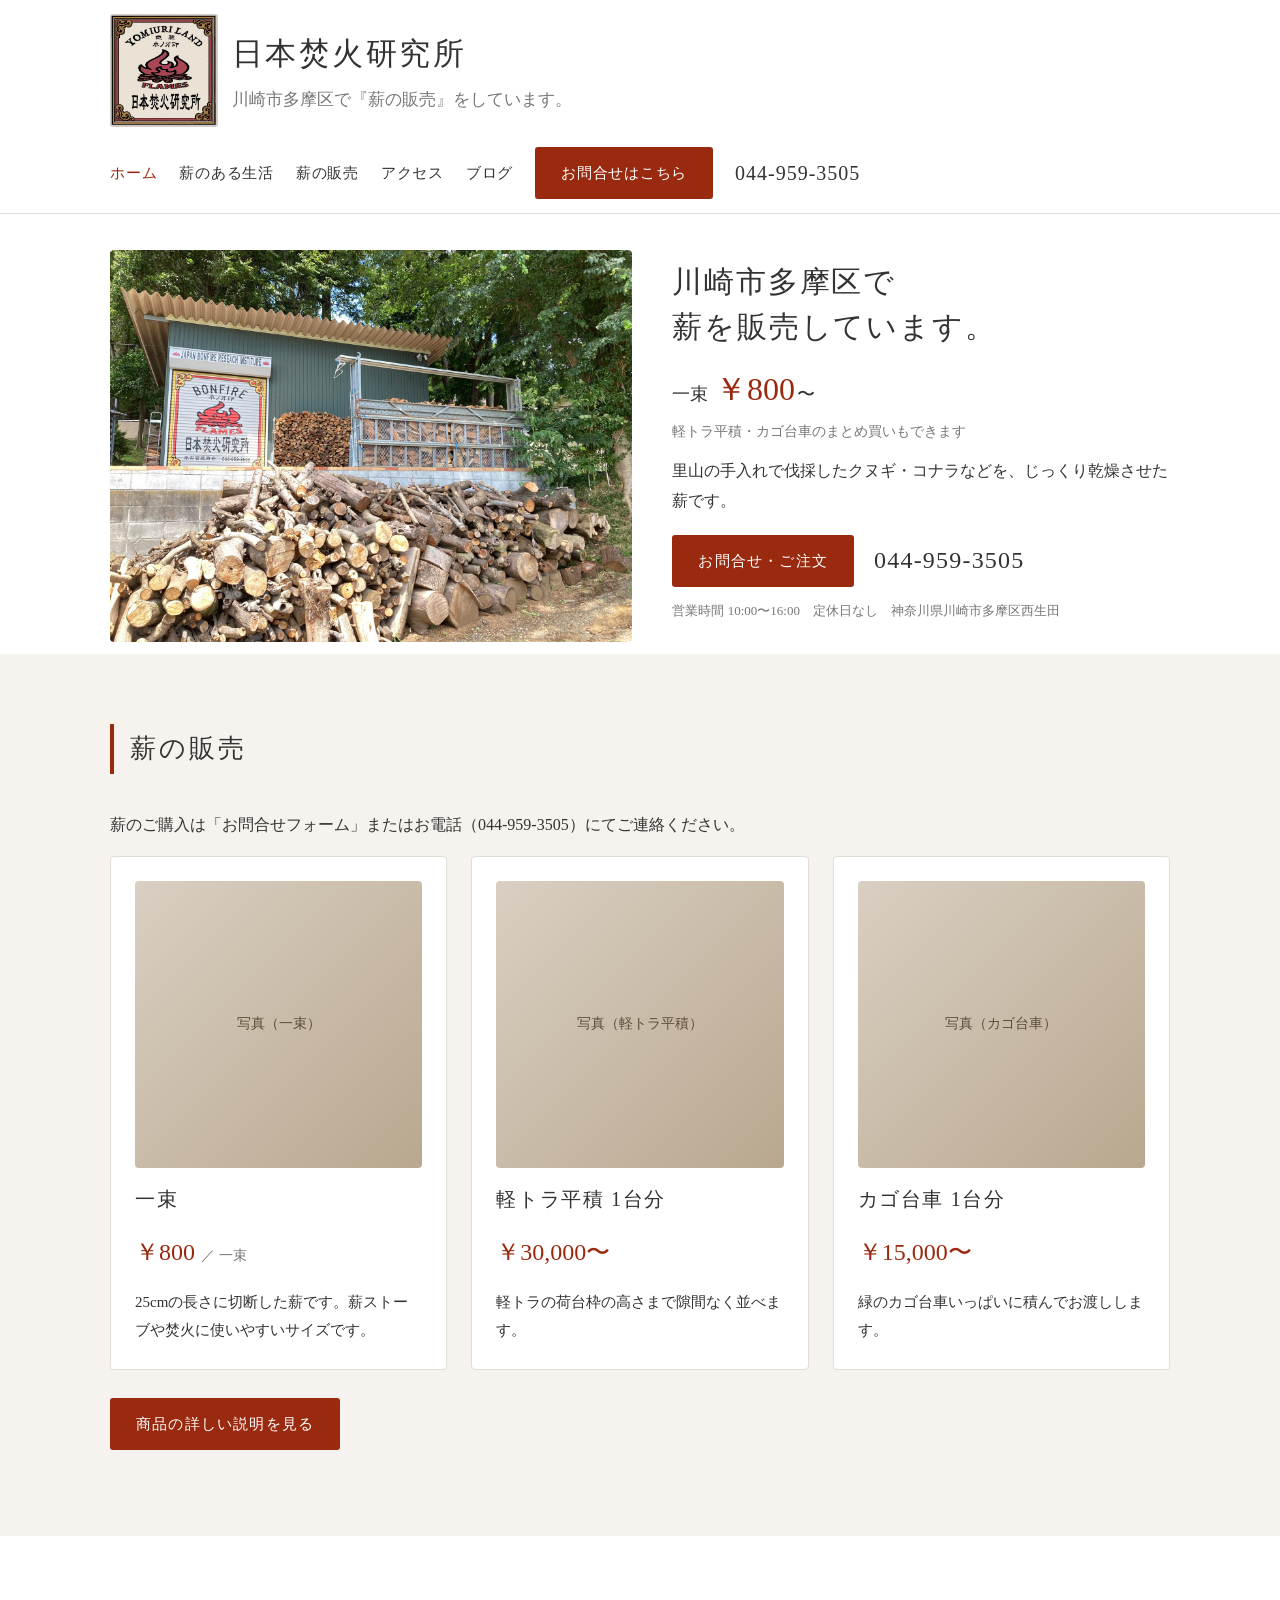
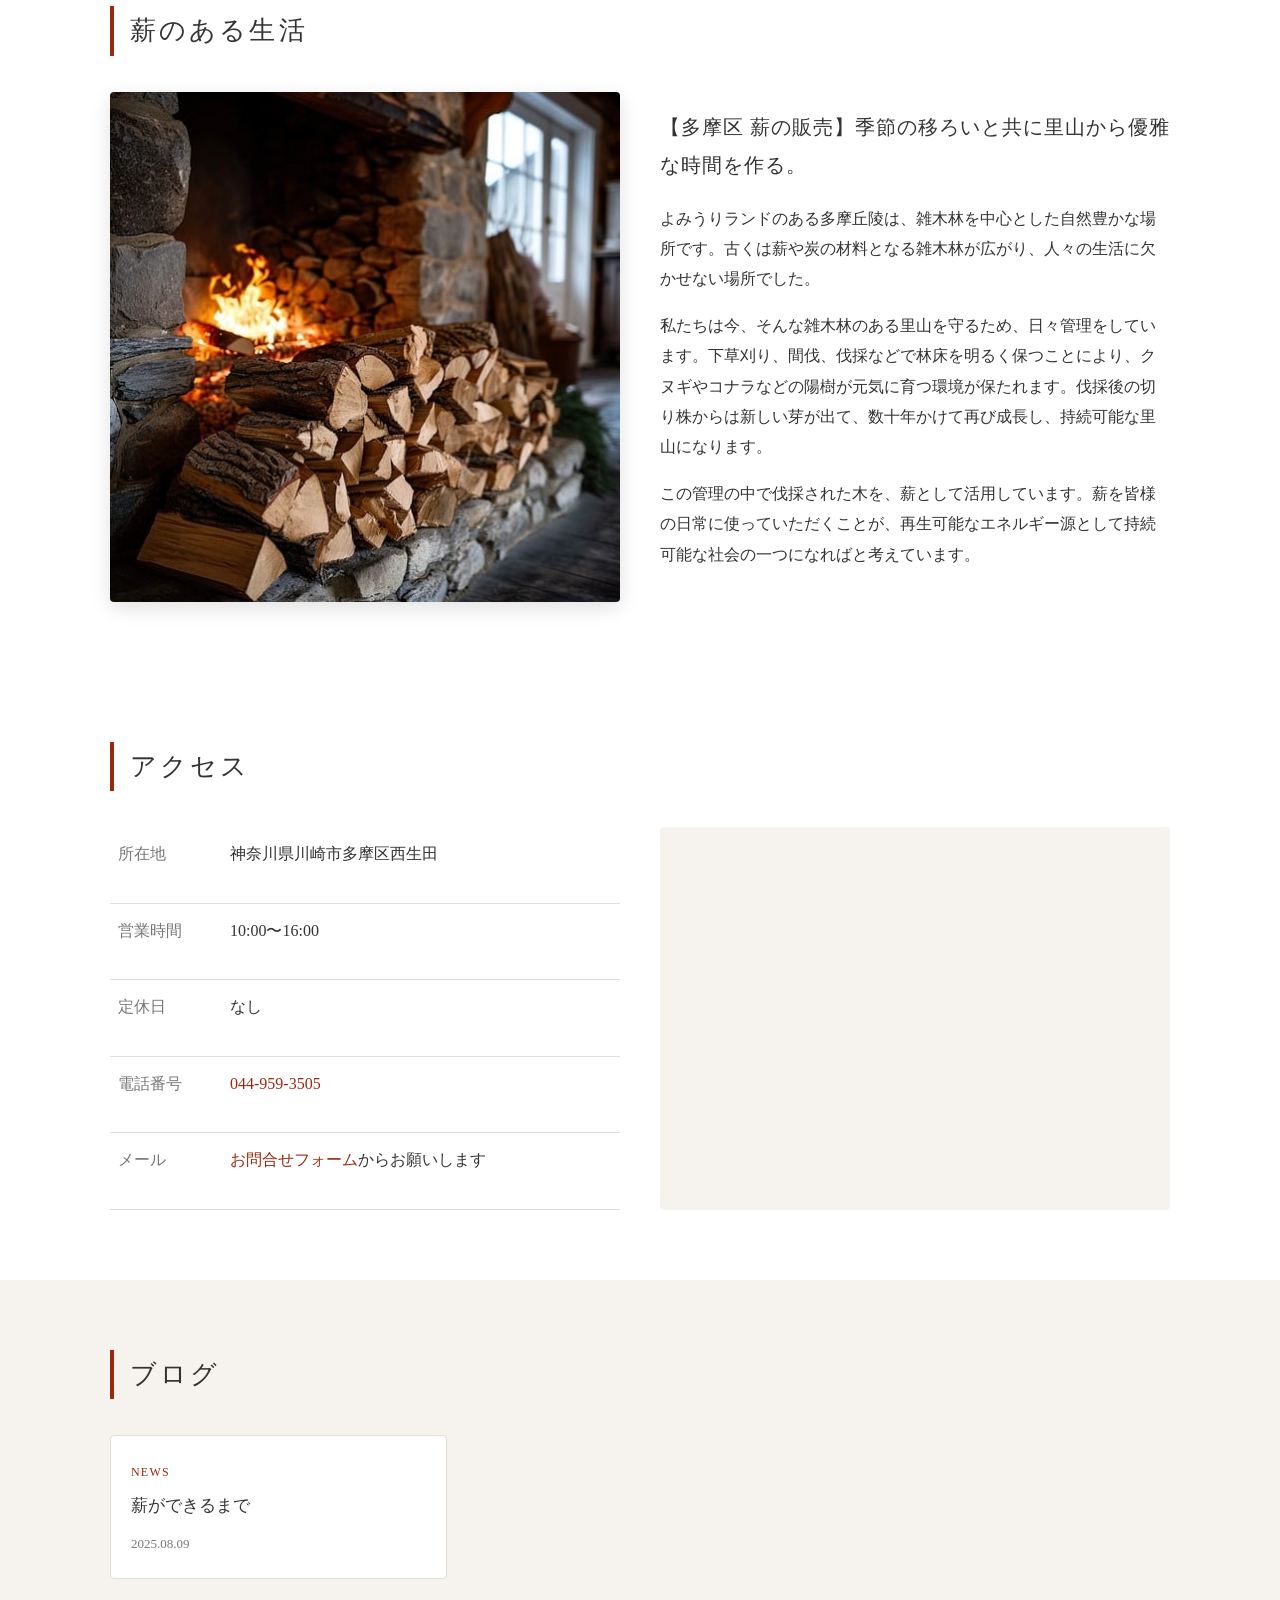
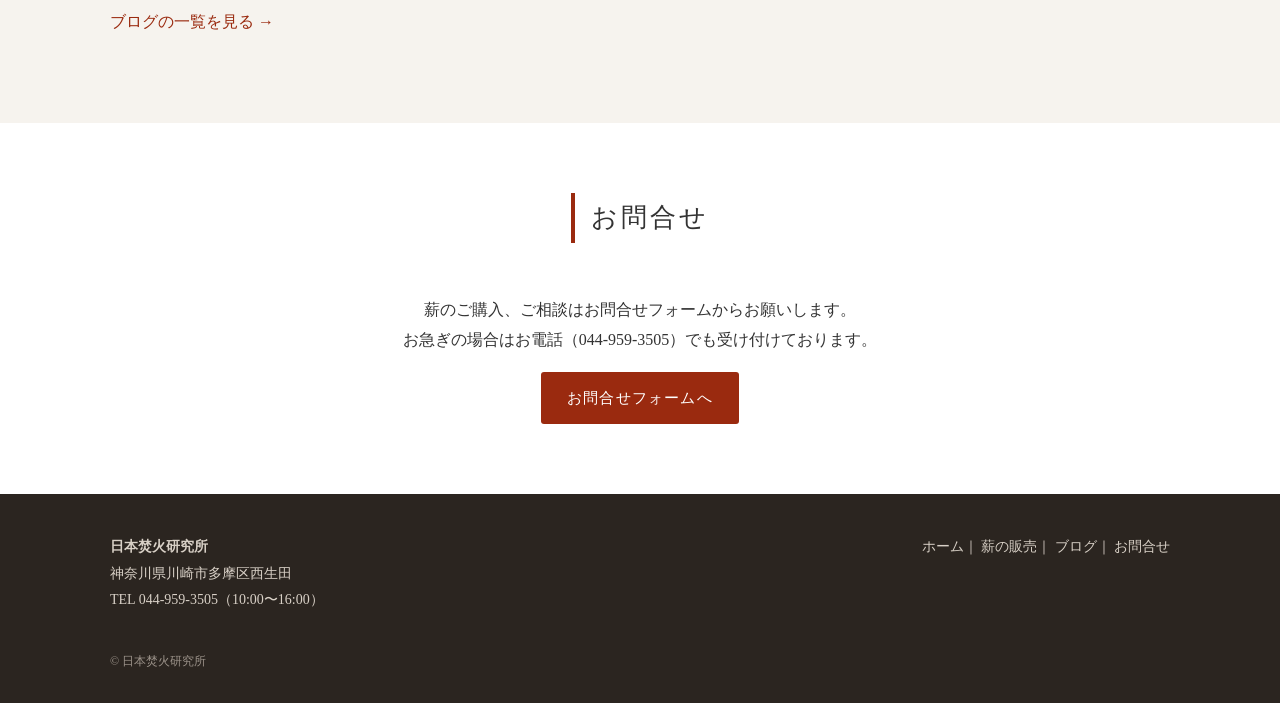
<file: index.html>
<!DOCTYPE html>
<html lang="ja">
<head>
  <meta charset="UTF-8">
  <meta name="viewport" content="width=device-width, initial-scale=1">
  <title>日本焚火研究所｜川崎市多摩区 薪の販売</title>
  <meta name="description" content="川崎市多摩区西生田で、里山の管理で伐採したクヌギ・コナラの薪を販売しています。一束800円から。軽トラ平積・カゴ台車でのまとめ買いもご相談ください。">
  <link rel="stylesheet" href="css/style.css?v=7">
</head>
<body>

<header class="site-header">
  <div class="wrap">
    <a class="brand" href="index.html">
      <img class="logo" src="images/logo.jpg" alt="日本焚火研究所のロゴ">
      <span>
        <span class="name">日本焚火研究所</span>
        <p class="tagline">川崎市多摩区で『薪の販売』をしています。</p>
      </span>
    </a>
    <nav class="nav">
      <a href="index.html" class="current">ホーム</a>
      <a href="index.html#life">薪のある生活</a>
      <a href="products.html">薪の販売</a>
      <a href="index.html#access">アクセス</a>
      <a href="blog/index.html">ブログ</a>
      <a href="contact.html" class="btn">お問合せはこちら</a>
      <span class="tel">044-959-3505</span>
    </nav>
  </div>
</header>

<section class="hero">
  <div class="wrap hero-inner">
    <img class="hero-photo" src="images/top1.jpg" alt="日本焚火研究所の薪置き場" width="1600" height="1200">
    <div class="hero-text">
      <p class="hero-catch">川崎市多摩区で<br>薪を販売しています。</p>
      <p class="hero-price">一束 <strong>￥800</strong>〜<span class="hero-price-sub">軽トラ平積・カゴ台車のまとめ買いもできます</span></p>
      <p>里山の手入れで伐採したクヌギ・コナラなどを、じっくり乾燥させた薪です。</p>
      <div class="hero-actions">
        <a class="btn" href="contact.html">お問合せ・ご注文</a>
        <a class="tel-link" href="tel:0449593505">044-959-3505</a>
      </div>
      <p class="hero-note">営業時間 10:00〜16:00　定休日なし　神奈川県川崎市多摩区西生田</p>
    </div>
  </div>
</section>

<section class="section kinari" id="products">
  <div class="wrap">
    <h2 class="section-title">薪の販売</h2>
    <p>薪のご購入は「お問合せフォーム」またはお電話（044-959-3505）にてご連絡ください。</p>
    <div class="products">
      <div class="product">
        <div class="photo-box">写真（一束）</div>
        <h3>一束</h3>
        <p class="price">￥800 <small>／ 一束</small></p>
        <p>25cmの長さに切断した薪です。薪ストーブや焚火に使いやすいサイズです。</p>
      </div>
      <div class="product">
        <div class="photo-box">写真（軽トラ平積）</div>
        <h3>軽トラ平積 1台分</h3>
        <p class="price">￥30,000〜</p>
        <p>軽トラの荷台枠の高さまで隙間なく並べます。</p>
      </div>
      <div class="product">
        <div class="photo-box">写真（カゴ台車）</div>
        <h3>カゴ台車 1台分</h3>
        <p class="price">￥15,000〜</p>
        <p>緑のカゴ台車いっぱいに積んでお渡しします。</p>
      </div>
    </div>
    <p style="margin-top:28px"><a class="btn" href="products.html">商品の詳しい説明を見る</a></p>
  </div>
</section>

<section class="section" id="life">
  <div class="wrap">
    <h2 class="section-title">薪のある生活</h2>
    <div class="two-col">
      <img class="photo" src="images/danro1.jpg" alt="暖炉の炎と積まれた薪">
      <div>
        <p class="lead">【多摩区 薪の販売】季節の移ろいと共に里山から優雅な時間を作る。</p>
        <p>よみうりランドのある多摩丘陵は、雑木林を中心とした自然豊かな場所です。古くは薪や炭の材料となる雑木林が広がり、人々の生活に欠かせない場所でした。</p>
        <p>私たちは今、そんな雑木林のある里山を守るため、日々管理をしています。下草刈り、間伐、伐採などで林床を明るく保つことにより、クヌギやコナラなどの陽樹が元気に育つ環境が保たれます。伐採後の切り株からは新しい芽が出て、数十年かけて再び成長し、持続可能な里山になります。</p>
        <p>この管理の中で伐採された木を、薪として活用しています。薪を皆様の日常に使っていただくことが、再生可能なエネルギー源として持続可能な社会の一つになればと考えています。</p>
      </div>
    </div>
  </div>
</section>

<section class="section" id="access">
  <div class="wrap">
    <h2 class="section-title">アクセス</h2>
    <div class="access">
      <table>
        <tr><th>所在地</th><td>神奈川県川崎市多摩区西生田</td></tr>
        <tr><th>営業時間</th><td>10:00〜16:00</td></tr>
        <tr><th>定休日</th><td>なし</td></tr>
        <tr><th>電話番号</th><td><a href="tel:0449593505">044-959-3505</a></td></tr>
        <tr><th>メール</th><td><a href="contact.html">お問合せフォーム</a>からお願いします</td></tr>
      </table>
      <iframe class="map" loading="lazy" referrerpolicy="no-referrer-when-downgrade"
        src="https://www.google.com/maps?q=%E7%A5%9E%E5%A5%88%E5%B7%9D%E7%9C%8C%E5%B7%9D%E5%B4%8E%E5%B8%82%E5%A4%9A%E6%91%A9%E5%8C%BA%E8%A5%BF%E7%94%9F%E7%94%B0&output=embed"
        title="地図"></iframe>
    </div>
  </div>
</section>

<section class="section kinari" id="blog">
  <div class="wrap">
    <h2 class="section-title">ブログ</h2>
    <div class="posts">
      <a class="post-card" href="blog/2025-08-09.html">
        <span class="cat">NEWS</span>
        <h3>薪ができるまで</h3>
        <time datetime="2025-08-09">2025.08.09</time>
      </a>
    </div>
    <p style="margin-top:28px"><a href="blog/index.html">ブログの一覧を見る →</a></p>
  </div>
</section>

<section class="section" id="contact">
  <div class="wrap" style="text-align:center">
    <h2 class="section-title" style="display:inline-block">お問合せ</h2>
    <p>薪のご購入、ご相談はお問合せフォームからお願いします。<br>お急ぎの場合はお電話（044-959-3505）でも受け付けております。</p>
    <a class="btn" href="contact.html">お問合せフォームへ</a>
  </div>
</section>

<footer class="site-footer">
  <div class="wrap">
    <div>
      <strong>日本焚火研究所</strong><br>
      神奈川県川崎市多摩区西生田<br>
      TEL 044-959-3505（10:00〜16:00）
    </div>
    <div>
      <a href="index.html">ホーム</a>｜
      <a href="products.html">薪の販売</a>｜
      <a href="blog/index.html">ブログ</a>｜
      <a href="contact.html">お問合せ</a>
    </div>
    <div class="copy">© 日本焚火研究所</div>
  </div>
</footer>

</body>
</html>
</file>
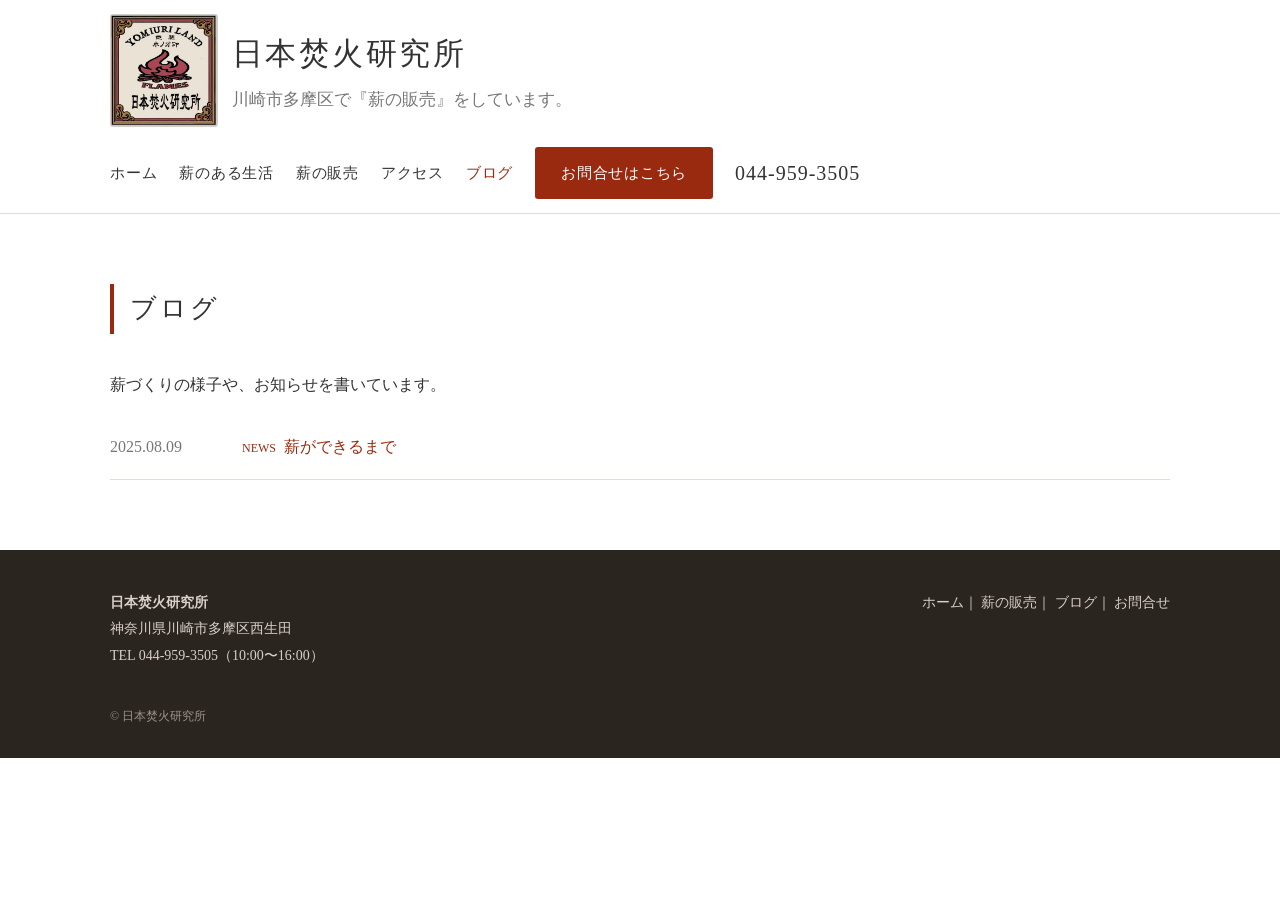
<file: blog/index.html>
<!DOCTYPE html>
<html lang="ja">
<head>
  <meta charset="UTF-8">
  <meta name="viewport" content="width=device-width, initial-scale=1">
  <title>ブログ｜日本焚火研究所</title>
  <link rel="stylesheet" href="../css/style.css?v=7">
</head>
<body>

<header class="site-header">
  <div class="wrap">
    <a class="brand" href="../index.html">
      <img class="logo" src="../images/logo.jpg" alt="日本焚火研究所のロゴ">
      <span>
        <span class="name">日本焚火研究所</span>
        <p class="tagline">川崎市多摩区で『薪の販売』をしています。</p>
      </span>
    </a>
    <nav class="nav">
      <a href="../index.html">ホーム</a>
      <a href="../index.html#life">薪のある生活</a>
      <a href="../products.html">薪の販売</a>
      <a href="../index.html#access">アクセス</a>
      <a href="index.html" class="current">ブログ</a>
      <a href="../contact.html" class="btn">お問合せはこちら</a>
      <span class="tel">044-959-3505</span>
    </nav>
  </div>
</header>

<section class="section">
  <div class="wrap">
    <h2 class="section-title">ブログ</h2>
    <p>薪づくりの様子や、お知らせを書いています。</p>

    <!-- 新しい記事ほど上に書きます。記事を足すときは、この一覧と blog/日付.html の両方を作ります。 -->
    <ul class="post-list">
      <li>
        <time datetime="2025-08-09">2025.08.09</time>
        <span><span class="cat" style="color:var(--akane);font-size:12px;margin-right:8px">NEWS</span><a href="2025-08-09.html">薪ができるまで</a></span>
      </li>
    </ul>
  </div>
</section>

<footer class="site-footer">
  <div class="wrap">
    <div>
      <strong>日本焚火研究所</strong><br>
      神奈川県川崎市多摩区西生田<br>
      TEL 044-959-3505（10:00〜16:00）
    </div>
    <div>
      <a href="../index.html">ホーム</a>｜
      <a href="../products.html">薪の販売</a>｜
      <a href="index.html">ブログ</a>｜
      <a href="../contact.html">お問合せ</a>
    </div>
    <div class="copy">© 日本焚火研究所</div>
  </div>
</footer>

</body>
</html>
</file>
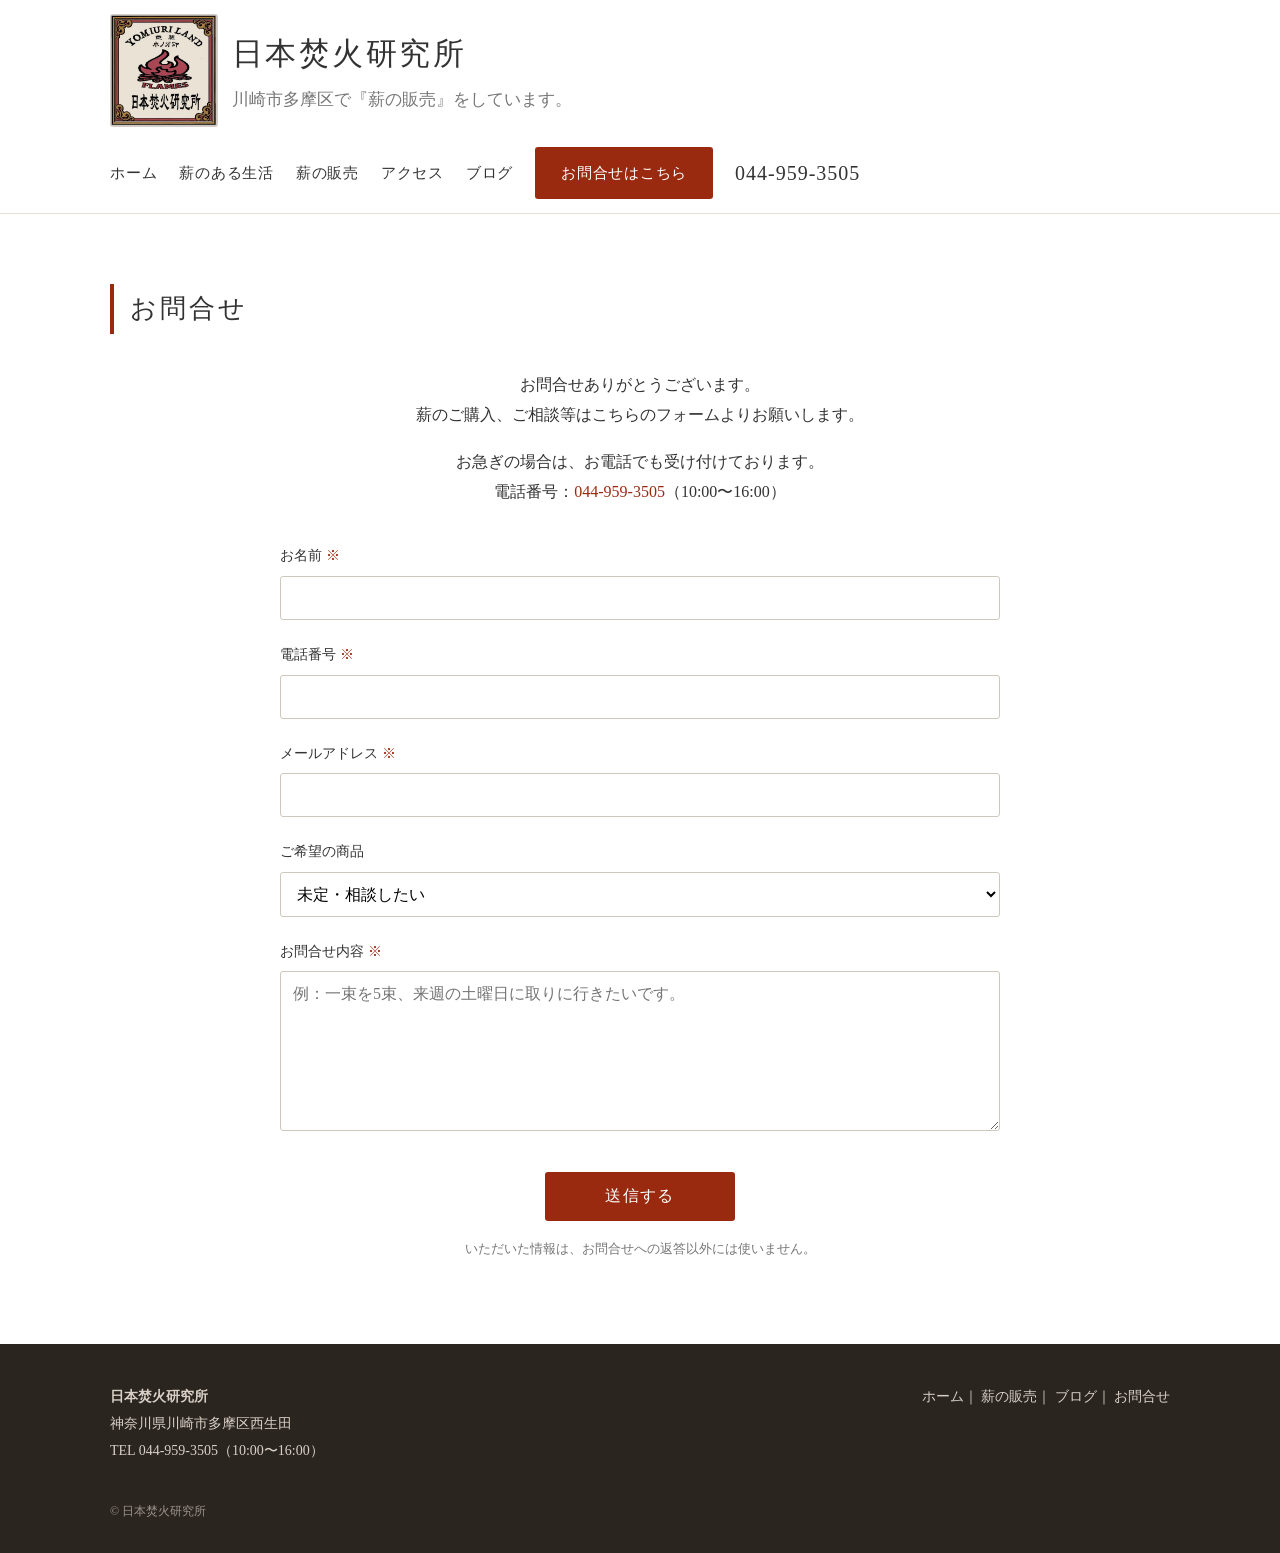
<file: contact.html>
<!DOCTYPE html>
<html lang="ja">
<head>
  <meta charset="UTF-8">
  <meta name="viewport" content="width=device-width, initial-scale=1">
  <title>お問合せ｜日本焚火研究所</title>
  <link rel="stylesheet" href="css/style.css?v=7">
</head>
<body>

<header class="site-header">
  <div class="wrap">
    <a class="brand" href="index.html">
      <img class="logo" src="images/logo.jpg" alt="日本焚火研究所のロゴ">
      <span>
        <span class="name">日本焚火研究所</span>
        <p class="tagline">川崎市多摩区で『薪の販売』をしています。</p>
      </span>
    </a>
    <nav class="nav">
      <a href="index.html">ホーム</a>
      <a href="index.html#life">薪のある生活</a>
      <a href="products.html">薪の販売</a>
      <a href="index.html#access">アクセス</a>
      <a href="blog/index.html">ブログ</a>
      <a href="contact.html" class="btn">お問合せはこちら</a>
      <span class="tel">044-959-3505</span>
    </nav>
  </div>
</header>

<section class="section">
  <div class="wrap">
    <h2 class="section-title">お問合せ</h2>
    <div class="form">
      <div class="intro">
        <p>お問合せありがとうございます。<br>薪のご購入、ご相談等はこちらのフォームよりお願いします。</p>
        <p>お急ぎの場合は、お電話でも受け付けております。<br>電話番号：<a href="tel:0449593505">044-959-3505</a>（10:00〜16:00）</p>
      </div>

      <!-- 送信内容は FormSubmit という無料サービスを通して kanri@haradakanri.jp に届きます。
           最初の1通目を送ったとき、そのアドレスに「有効化」のメールが届くので、中のボタンを押してください。 -->
      <form action="https://formsubmit.co/kanri@haradakanri.jp" method="POST">
        <input type="hidden" name="_subject" value="【日本焚火研究所】ホームページからのお問合せ">
        <input type="hidden" name="_next" value="https://j-firewood.jp/thanks.html">
        <input type="hidden" name="_template" value="table">
        <input type="text" name="_honey" style="display:none">

        <div class="field">
          <label for="name">お名前<span class="req">※</span></label>
          <input type="text" id="name" name="お名前" required autocomplete="name">
        </div>
        <div class="field">
          <label for="tel">電話番号<span class="req">※</span></label>
          <input type="tel" id="tel" name="電話番号" required autocomplete="tel">
        </div>
        <div class="field">
          <label for="email">メールアドレス<span class="req">※</span></label>
          <input type="email" id="email" name="email" required autocomplete="email">
        </div>
        <div class="field">
          <label for="item">ご希望の商品</label>
          <select id="item" name="ご希望の商品">
            <option value="未定・相談したい">未定・相談したい</option>
            <option value="一束（￥800）">一束（￥800）</option>
            <option value="軽トラ平積 1台分（￥30,000〜）">軽トラ平積 1台分（￥30,000〜）</option>
            <option value="カゴ台車 1台分（￥15,000〜）">カゴ台車 1台分（￥15,000〜）</option>
            <option value="その他">その他</option>
          </select>
        </div>
        <div class="field">
          <label for="message">お問合せ内容<span class="req">※</span></label>
          <textarea id="message" name="お問合せ内容" required placeholder="例：一束を5束、来週の土曜日に取りに行きたいです。"></textarea>
        </div>

        <div class="actions">
          <button type="submit" class="btn">送信する</button>
        </div>
        <p class="privacy">いただいた情報は、お問合せへの返答以外には使いません。</p>
      </form>
    </div>
  </div>
</section>

<footer class="site-footer">
  <div class="wrap">
    <div>
      <strong>日本焚火研究所</strong><br>
      神奈川県川崎市多摩区西生田<br>
      TEL 044-959-3505（10:00〜16:00）
    </div>
    <div>
      <a href="index.html">ホーム</a>｜
      <a href="products.html">薪の販売</a>｜
      <a href="blog/index.html">ブログ</a>｜
      <a href="contact.html">お問合せ</a>
    </div>
    <div class="copy">© 日本焚火研究所</div>
  </div>
</footer>

</body>
</html>
</file>
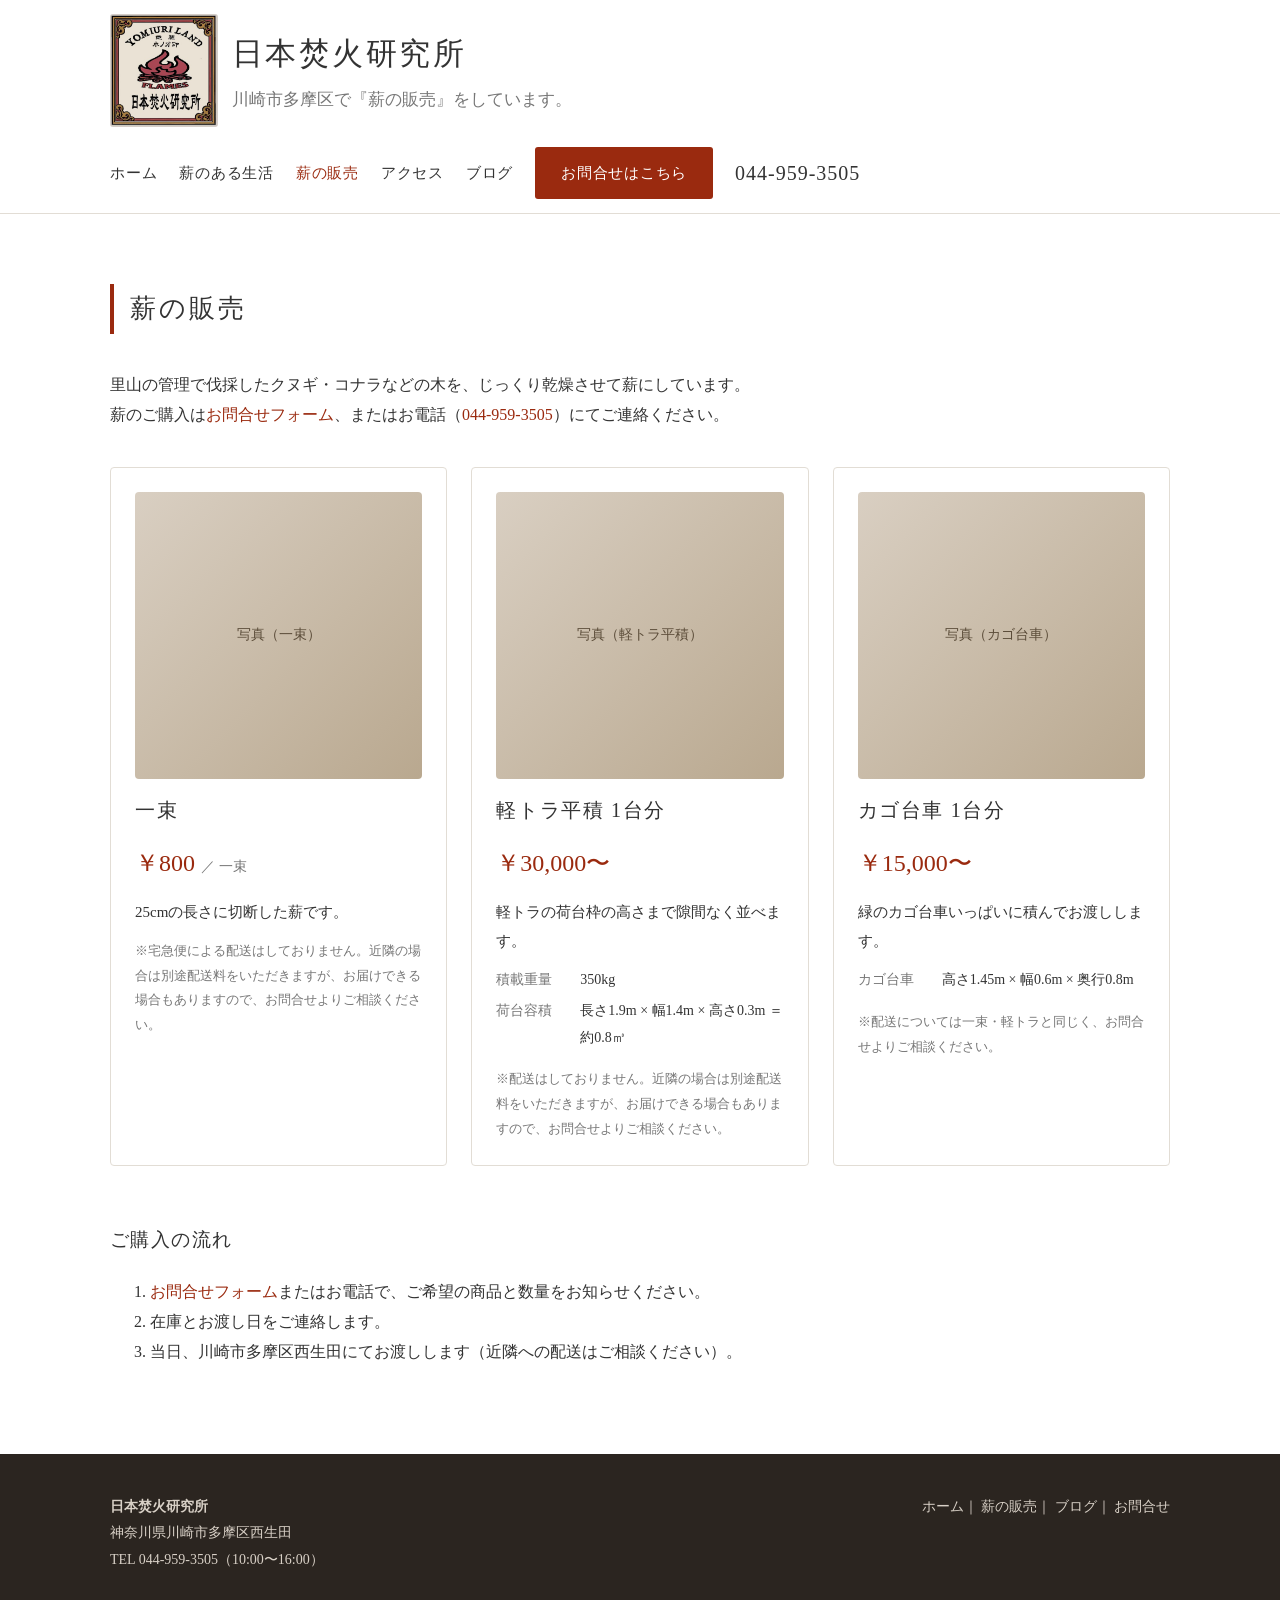
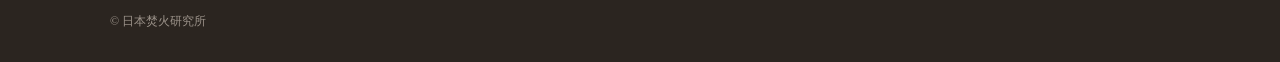
<file: products.html>
<!DOCTYPE html>
<html lang="ja">
<head>
  <meta charset="UTF-8">
  <meta name="viewport" content="width=device-width, initial-scale=1">
  <title>薪の販売｜日本焚火研究所</title>
  <meta name="description" content="日本焚火研究所の薪の商品一覧。一束800円、軽トラ平積1台分30,000円〜、カゴ台車1台分15,000円〜。">
  <link rel="stylesheet" href="css/style.css?v=7">
</head>
<body>

<header class="site-header">
  <div class="wrap">
    <a class="brand" href="index.html">
      <img class="logo" src="images/logo.jpg" alt="日本焚火研究所のロゴ">
      <span>
        <span class="name">日本焚火研究所</span>
        <p class="tagline">川崎市多摩区で『薪の販売』をしています。</p>
      </span>
    </a>
    <nav class="nav">
      <a href="index.html">ホーム</a>
      <a href="index.html#life">薪のある生活</a>
      <a href="products.html" class="current">薪の販売</a>
      <a href="index.html#access">アクセス</a>
      <a href="blog/index.html">ブログ</a>
      <a href="contact.html" class="btn">お問合せはこちら</a>
      <span class="tel">044-959-3505</span>
    </nav>
  </div>
</header>

<section class="section">
  <div class="wrap">
    <h2 class="section-title">薪の販売</h2>
    <p>里山の管理で伐採したクヌギ・コナラなどの木を、じっくり乾燥させて薪にしています。<br>
    薪のご購入は<a href="contact.html">お問合せフォーム</a>、またはお電話（<a href="tel:0449593505">044-959-3505</a>）にてご連絡ください。</p>

    <div class="products" style="margin-top:36px">
      <div class="product">
        <div class="photo-box">写真（一束）</div>
        <h3>一束</h3>
        <p class="price">￥800 <small>／ 一束</small></p>
        <p>25cmの長さに切断した薪です。</p>
        <p class="note">※宅急便による配送はしておりません。近隣の場合は別途配送料をいただきますが、お届けできる場合もありますので、お問合せよりご相談ください。</p>
      </div>

      <div class="product">
        <div class="photo-box">写真（軽トラ平積）</div>
        <h3>軽トラ平積 1台分</h3>
        <p class="price">￥30,000〜</p>
        <p>軽トラの荷台枠の高さまで隙間なく並べます。</p>
        <dl>
          <dt>積載重量</dt><dd>350kg</dd>
          <dt>荷台容積</dt><dd>長さ1.9m × 幅1.4m × 高さ0.3m ＝ 約0.8㎥</dd>
        </dl>
        <p class="note">※配送はしておりません。近隣の場合は別途配送料をいただきますが、お届けできる場合もありますので、お問合せよりご相談ください。</p>
      </div>

      <div class="product">
        <div class="photo-box">写真（カゴ台車）</div>
        <h3>カゴ台車 1台分</h3>
        <p class="price">￥15,000〜</p>
        <p>緑のカゴ台車いっぱいに積んでお渡しします。</p>
        <dl>
          <dt>カゴ台車</dt><dd>高さ1.45m × 幅0.6m × 奥行0.8m</dd>
        </dl>
        <p class="note">※配送については一束・軽トラと同じく、お問合せよりご相談ください。</p>
      </div>
    </div>

    <h3 style="margin-top:56px;font-weight:normal;letter-spacing:0.08em">ご購入の流れ</h3>
    <ol>
      <li><a href="contact.html">お問合せフォーム</a>またはお電話で、ご希望の商品と数量をお知らせください。</li>
      <li>在庫とお渡し日をご連絡します。</li>
      <li>当日、川崎市多摩区西生田にてお渡しします（近隣への配送はご相談ください）。</li>
    </ol>
  </div>
</section>

<footer class="site-footer">
  <div class="wrap">
    <div>
      <strong>日本焚火研究所</strong><br>
      神奈川県川崎市多摩区西生田<br>
      TEL 044-959-3505（10:00〜16:00）
    </div>
    <div>
      <a href="index.html">ホーム</a>｜
      <a href="products.html">薪の販売</a>｜
      <a href="blog/index.html">ブログ</a>｜
      <a href="contact.html">お問合せ</a>
    </div>
    <div class="copy">© 日本焚火研究所</div>
  </div>
</footer>

</body>
</html>
</file>
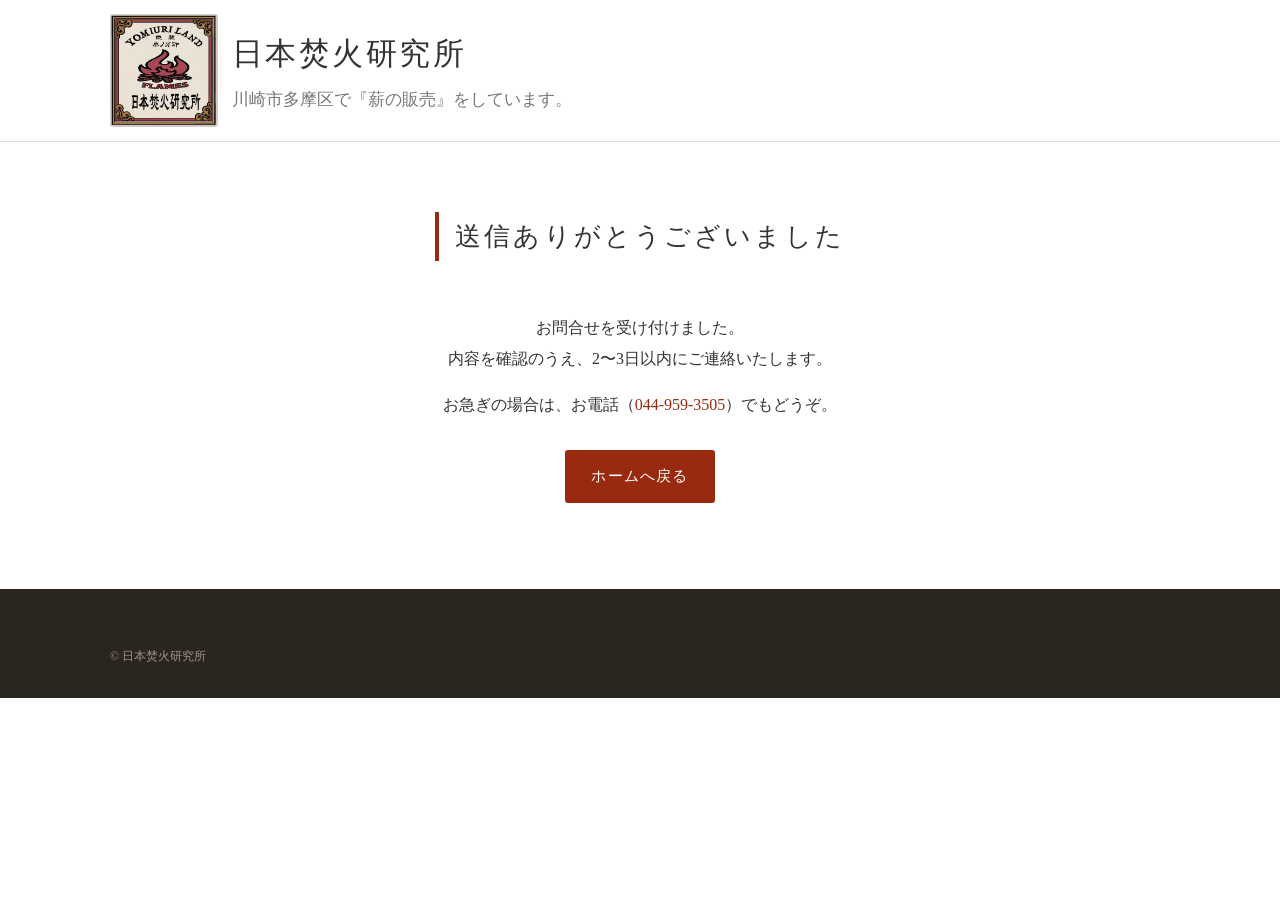
<file: thanks.html>
<!DOCTYPE html>
<html lang="ja">
<head>
  <meta charset="UTF-8">
  <meta name="viewport" content="width=device-width, initial-scale=1">
  <title>送信ありがとうございました｜日本焚火研究所</title>
  <meta name="robots" content="noindex">
  <link rel="stylesheet" href="css/style.css?v=7">
</head>
<body>

<header class="site-header">
  <div class="wrap">
    <a class="brand" href="index.html">
      <img class="logo" src="images/logo.jpg" alt="日本焚火研究所のロゴ">
      <span>
        <span class="name">日本焚火研究所</span>
        <p class="tagline">川崎市多摩区で『薪の販売』をしています。</p>
      </span>
    </a>
  </div>
</header>

<section class="section">
  <div class="wrap" style="text-align:center">
    <h2 class="section-title" style="display:inline-block">送信ありがとうございました</h2>
    <p>お問合せを受け付けました。<br>内容を確認のうえ、2〜3日以内にご連絡いたします。</p>
    <p>お急ぎの場合は、お電話（<a href="tel:0449593505">044-959-3505</a>）でもどうぞ。</p>
    <p style="margin-top:30px"><a class="btn" href="index.html">ホームへ戻る</a></p>
  </div>
</section>

<footer class="site-footer">
  <div class="wrap">
    <div class="copy">© 日本焚火研究所</div>
  </div>
</footer>

</body>
</html>
</file>
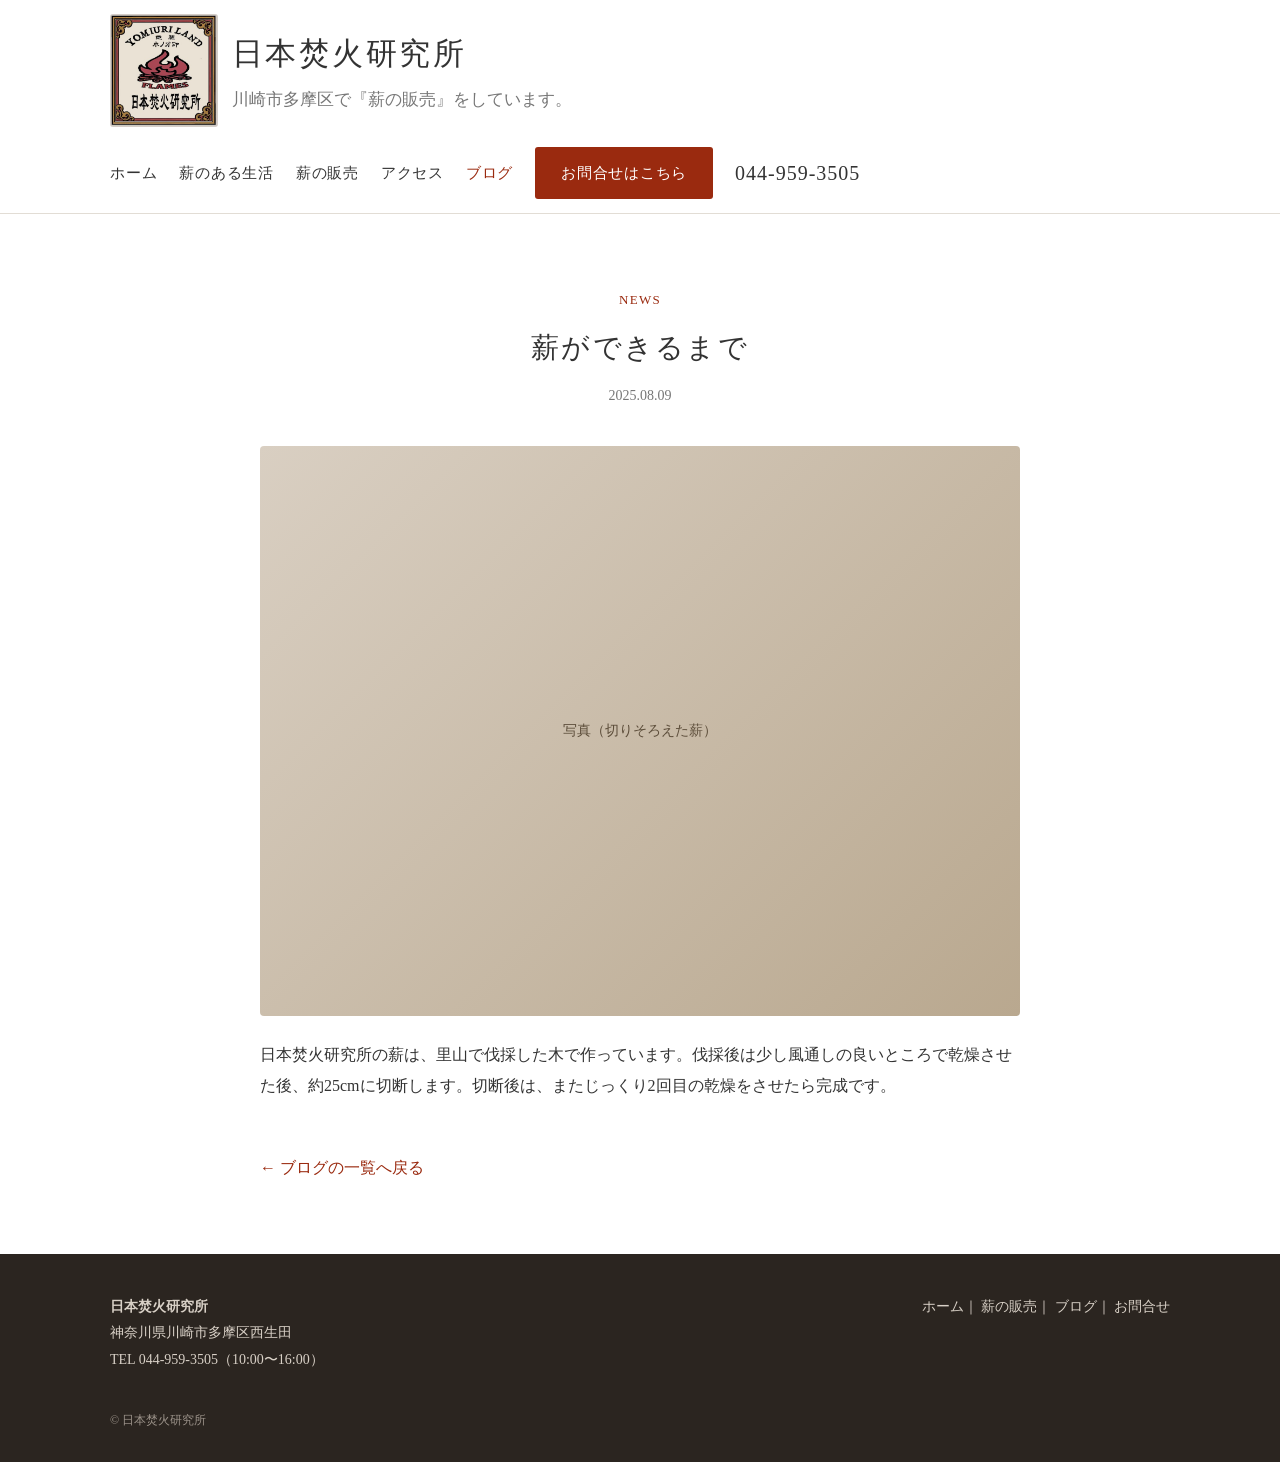
<file: blog/2025-08-09.html>
<!DOCTYPE html>
<html lang="ja">
<head>
  <meta charset="UTF-8">
  <meta name="viewport" content="width=device-width, initial-scale=1">
  <title>薪ができるまで｜ブログ｜日本焚火研究所</title>
  <link rel="stylesheet" href="../css/style.css?v=7">
</head>
<body>

<header class="site-header">
  <div class="wrap">
    <a class="brand" href="../index.html">
      <img class="logo" src="../images/logo.jpg" alt="日本焚火研究所のロゴ">
      <span>
        <span class="name">日本焚火研究所</span>
        <p class="tagline">川崎市多摩区で『薪の販売』をしています。</p>
      </span>
    </a>
    <nav class="nav">
      <a href="../index.html">ホーム</a>
      <a href="../index.html#life">薪のある生活</a>
      <a href="../products.html">薪の販売</a>
      <a href="../index.html#access">アクセス</a>
      <a href="index.html" class="current">ブログ</a>
      <a href="../contact.html" class="btn">お問合せはこちら</a>
      <span class="tel">044-959-3505</span>
    </nav>
  </div>
</header>

<section class="section">
  <div class="wrap">
    <article class="article">
      <header>
        <span class="cat">NEWS</span>
        <h1>薪ができるまで</h1>
        <time datetime="2025-08-09">2025.08.09</time>
      </header>

      <div class="photo-box">写真（切りそろえた薪）</div>

      <p>日本焚火研究所の薪は、里山で伐採した木で作っています。伐採後は少し風通しの良いところで乾燥させた後、約25cmに切断します。切断後は、またじっくり2回目の乾燥をさせたら完成です。</p>

      <a class="back" href="index.html">← ブログの一覧へ戻る</a>
    </article>
  </div>
</section>

<footer class="site-footer">
  <div class="wrap">
    <div>
      <strong>日本焚火研究所</strong><br>
      神奈川県川崎市多摩区西生田<br>
      TEL 044-959-3505（10:00〜16:00）
    </div>
    <div>
      <a href="../index.html">ホーム</a>｜
      <a href="../products.html">薪の販売</a>｜
      <a href="index.html">ブログ</a>｜
      <a href="../contact.html">お問合せ</a>
    </div>
    <div class="copy">© 日本焚火研究所</div>
  </div>
</footer>

</body>
</html>
</file>
<file: css/style.css>
/* 日本焚火研究所 ホームページ 共通スタイル
   色や文字の大きさは、ここを直すと全ページに反映されます。 */

:root {
  --akane: #9a2a0f;        /* えんじ色（ボタン・見出しの飾り） */
  --akane-dark: #7c200a;
  --sumi: #333333;         /* 本文の文字色 */
  --hai: #777777;          /* 薄い文字 */
  --kinari: #f6f3ee;       /* 生成り色（区切りの背景） */
  --line: #e2ddd5;
  --white: #ffffff;
  --mincho: "游明朝", "Yu Mincho", YuMincho, "ヒラギノ明朝 ProN W3", "Hiragino Mincho ProN", "ＭＳ Ｐ明朝", serif;
}

* { box-sizing: border-box; }

html { scroll-behavior: smooth; }

body {
  margin: 0;
  font-family: var(--mincho);
  color: var(--sumi);
  background: var(--white);
  line-height: 1.9;
  font-size: 16px;
  -webkit-font-smoothing: antialiased;
}

img { max-width: 100%; height: auto; display: block; }

a { color: var(--akane); text-decoration: none; }
a:hover { text-decoration: underline; }

.wrap { max-width: 1100px; margin: 0 auto; padding: 0 20px; }

/* ---------- ヘッダー ---------- */
.site-header {
  border-bottom: 1px solid var(--line);
  background: var(--white);
  position: sticky;
  top: 0;
  z-index: 10;
}
.site-header .wrap {
  display: flex;
  align-items: center;
  justify-content: space-between;
  gap: 20px;
  padding-top: 14px;
  padding-bottom: 14px;
  flex-wrap: wrap;
}
.brand { display: flex; align-items: center; gap: 14px; }
.brand .logo {
  width: 108px; height: auto;
  border-radius: 3px;
  flex-shrink: 0;
}
.brand .name { font-size: 31px; letter-spacing: 0.08em; color: var(--sumi); }
.brand .tagline { font-size: 17px; color: var(--hai); margin: 0; }

.nav { display: flex; align-items: center; gap: 22px; flex-wrap: wrap; }
.nav a { color: var(--sumi); font-size: 15px; letter-spacing: 0.05em; }
.nav a.current { color: var(--akane); }
.nav a.btn { color: var(--white); }

.btn {
  display: inline-block;
  background: var(--akane);
  color: var(--white);
  padding: 12px 26px;
  border-radius: 3px;
  letter-spacing: 0.08em;
  border: none;
  font-family: inherit;
  font-size: 15px;
  cursor: pointer;
}
.btn:hover { background: var(--akane-dark); text-decoration: none; }
.tel { font-size: 20px; letter-spacing: 0.05em; color: var(--sumi); }

/* ---------- 大きな写真（ヒーロー） ---------- */

/* ---------- セクション共通 ---------- */
.section { padding: 70px 0; }
.section.kinari { background: var(--kinari); }
.section-title {
  font-size: 26px;
  font-weight: normal;
  letter-spacing: 0.12em;
  margin: 0 0 36px;
  padding-left: 16px;
  border-left: 4px solid var(--akane);
}
.lead { font-size: 20px; letter-spacing: 0.05em; margin: 0 0 20px; }
.two-col { display: grid; grid-template-columns: 1fr 1fr; gap: 40px; align-items: center; }
.photo { width: 100%; border-radius: 4px; box-shadow: 0 6px 20px rgba(0, 0, 0, 0.12); }
.photo-box {
  aspect-ratio: 4 / 3;
  background: linear-gradient(135deg, #d9cfc2, #b9a88f);
  border-radius: 4px;
  display: grid; place-items: center;
  color: #5c4d3a; font-size: 14px;
}

/* ---------- 商品 ---------- */
.products { display: grid; grid-template-columns: repeat(3, 1fr); gap: 24px; }
.product {
  background: var(--white);
  border: 1px solid var(--line);
  border-radius: 4px;
  padding: 24px;
  display: flex; flex-direction: column; gap: 12px;
}
.product .photo-box { aspect-ratio: 1 / 1; }
.product h3 { margin: 0; font-size: 20px; font-weight: normal; letter-spacing: 0.08em; }
.product .price { font-size: 24px; color: var(--akane); margin: 0; }
.product .price small { font-size: 14px; color: var(--hai); }
.product p { margin: 0; font-size: 15px; }
.product .note { font-size: 13px; color: var(--hai); }
.product dl { margin: 0; font-size: 14px; }
.product dt { color: var(--hai); float: left; clear: left; width: 6em; }
.product dd { margin: 0 0 4px 6em; }

/* ---------- アクセス ---------- */
.access { display: grid; grid-template-columns: 1fr 1fr; gap: 40px; }
.access table { border-collapse: collapse; width: 100%; }
.access th, .access td { text-align: left; padding: 12px 8px; border-bottom: 1px solid var(--line); vertical-align: top; }
.access th { width: 7em; color: var(--hai); font-weight: normal; }
.map { aspect-ratio: 4 / 3; border: 0; width: 100%; border-radius: 4px; background: var(--kinari); }

/* ---------- ブログ ---------- */
.posts { display: grid; grid-template-columns: repeat(3, 1fr); gap: 24px; }
.post-card {
  background: var(--white);
  border: 1px solid var(--line);
  border-radius: 4px;
  padding: 20px;
  color: var(--sumi);
}
.post-card:hover { text-decoration: none; border-color: var(--akane); }
.post-card .cat { font-size: 12px; color: var(--akane); letter-spacing: 0.1em; }
.post-card h3 { margin: 6px 0 8px; font-size: 17px; font-weight: normal; line-height: 1.6; }
.post-card time { font-size: 13px; color: var(--hai); }
.post-list { list-style: none; padding: 0; margin: 0; }
.post-list li { border-bottom: 1px solid var(--line); padding: 16px 0; display: flex; gap: 20px; flex-wrap: wrap; }
.post-list time { color: var(--hai); min-width: 7em; }

.article { max-width: 760px; margin: 0 auto; }
.article header { text-align: center; margin-bottom: 36px; }
.article header .cat { color: var(--akane); font-size: 13px; letter-spacing: 0.1em; }
.article h1 { font-size: 28px; font-weight: normal; letter-spacing: 0.08em; margin: 6px 0; }
.article header time { color: var(--hai); font-size: 14px; }
.article .photo-box { margin: 24px 0; }
.article p { font-size: 16px; }
.back { display: inline-block; margin-top: 36px; }

/* ---------- 問合せフォーム ---------- */
.form { max-width: 720px; margin: 0 auto; }
.form .intro { text-align: center; margin-bottom: 36px; }
.field { margin-bottom: 22px; }
.field label { display: block; font-size: 14px; margin-bottom: 6px; }
.field .req { color: var(--akane); margin-left: 4px; }
.field input, .field textarea, .field select {
  width: 100%;
  padding: 12px;
  font-family: inherit;
  font-size: 16px;
  border: 1px solid #cfc8bd;
  border-radius: 3px;
  background: var(--white);
}
.field textarea { min-height: 160px; }
.field input:focus, .field textarea:focus, .field select:focus { outline: 2px solid var(--akane); border-color: var(--akane); }
.form .actions { text-align: center; margin-top: 30px; }
.form .btn { padding: 14px 60px; font-size: 16px; }
.form .privacy { font-size: 13px; color: var(--hai); text-align: center; margin-top: 16px; }

/* ---------- フッター ---------- */
.site-footer {
  background: #2b2520;
  color: #d8d0c6;
  padding: 40px 0 30px;
  font-size: 14px;
}
.site-footer .wrap { display: flex; justify-content: space-between; gap: 20px; flex-wrap: wrap; }
.site-footer a { color: #d8d0c6; }
.site-footer .copy { font-size: 12px; color: #9c938a; width: 100%; margin-top: 16px; }

/* ---------- スマホ ---------- */
@media (max-width: 800px) {
  body { font-size: 15px; }
  .site-header .wrap { justify-content: center; text-align: center; }
  .nav { justify-content: center; gap: 14px 18px; }
  .section { padding: 48px 0; }
  .section-title { font-size: 22px; }
  .two-col, .access, .products, .posts { grid-template-columns: 1fr; }
  .product dt { float: none; width: auto; }
  .product dd { margin-left: 0; }
}

/* ---------- トップ（写真＋一言＋問合せ） ---------- */
/* 左に写真、右に「薪を販売しています」の一言と値段・ボタン。スマホでは縦に並びます */
.hero { padding: 36px 0 12px; }
.hero-inner { display: grid; grid-template-columns: 1.05fr 1fr; gap: 40px; align-items: center; }
.hero-photo { display: block; width: 100%; height: auto; border-radius: 4px; }
.hero-catch { font-size: 30px; line-height: 1.5; letter-spacing: 0.06em; margin: 0 0 14px; }
.hero-price { font-size: 18px; margin: 0 0 10px; }
.hero-price strong { font-size: 32px; color: var(--akane); font-weight: normal; margin: 0 2px; }
.hero-price-sub { display: block; font-size: 14px; color: var(--hai); }
.hero-text p { margin: 0 0 10px; }
.hero-actions { display: flex; align-items: center; gap: 20px; flex-wrap: wrap; margin-top: 18px; }
.tel-link { font-size: 24px; letter-spacing: 0.05em; color: var(--sumi); }
.hero-note { font-size: 13px; color: var(--hai); margin-top: 12px !important; }
@media (max-width: 800px) {
  .hero { padding: 20px 0 0; }
  .hero-inner { grid-template-columns: 1fr; gap: 20px; }
  .hero-catch { font-size: 24px; }
  .hero-price strong { font-size: 28px; }
}

/* スマホではヘッダーを小さくまとめる（店名が2行に折れず、最初の画面に写真と値段が入るように） */
@media (max-width: 800px) {
  .site-header { position: static; }
  .site-header .wrap { padding-top: 10px; padding-bottom: 10px; gap: 10px; }
  .brand { gap: 10px; text-align: left; }
  .brand .logo { width: 64px; }
  .brand .name { font-size: 22px; letter-spacing: 0.04em; white-space: nowrap; }
  .brand .tagline { font-size: 13px; }
  .nav { gap: 8px 14px; }
  .nav a { font-size: 14px; }
  .nav .btn { padding: 9px 16px; font-size: 14px; }
  .nav .tel { display: none; }
}
</file>
